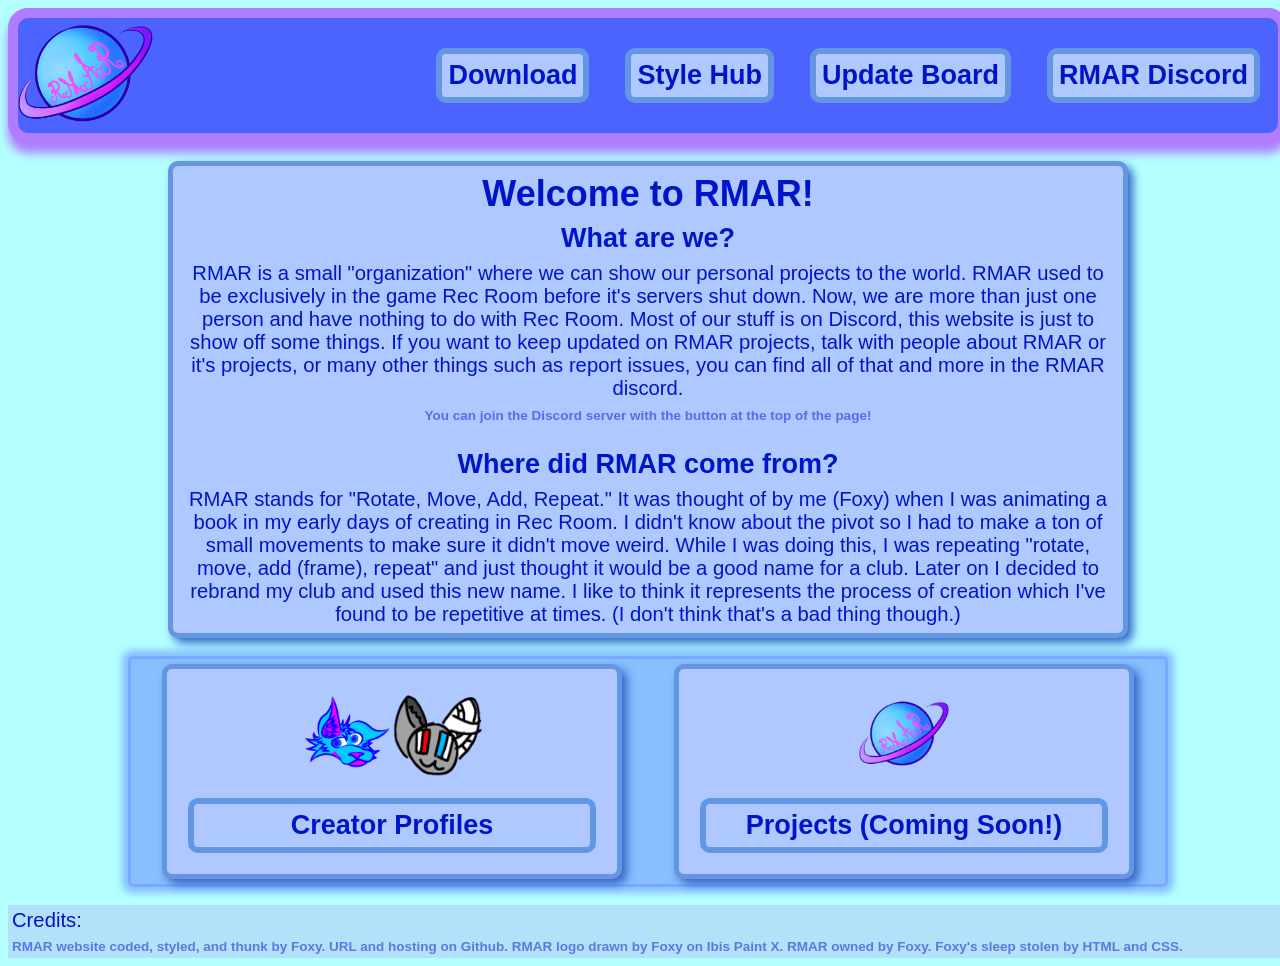
<file: index.html>
<!DOCTYPE html>
<html>
<head>
    <title>RMAR Home</title>
    <link rel="stylesheet" href="styles_main.css">
    <link rel="icon" type="image/png" href="RMAR.png">
</head>
<body>

<!-- This is the banner. It has the links and the logo. -->

    <div class="banner">
        <img src="RMAR.png" alt="A light blue planet with neon magenta rings and swirly 'RMAR' text." class="logo">

        <a href="download.html" class="button">Download</a>
        <a href="example_hub.html" class="button">Style Hub</a>
        <a href="update_board.html" class="button">Update Board</a>
        <a href="https://discord.gg/sE2EfJB3ug" class="button">RMAR Discord</a>
    </div>
    <br>

    <div class="popup" style="width: 75%;">

<!-- "What are we?" section; -->

        <p class="title">Welcome to RMAR!</p>
        <p class="sub-title">What are we?</p>
        <p>RMAR is a small "organization" where we can show our personal projects to the world. RMAR used to be exclusively in the game Rec Room before it's servers shut down. Now, we are more than just one person and have nothing to do with Rec Room. Most of our stuff is on Discord, this website is just to show off some things. If you want to keep updated on RMAR projects, talk with people about RMAR or it's projects, or many other things such as report issues, you can find all of that and more in the RMAR discord.</p>
        <p class="note">You can join the Discord server with the button at the top of the page!</p>
        <br>

<!-- "Where did RMAR come from?" section; -->

        <p class="sub-title">Where did RMAR come from?</p>
        <p>RMAR stands for "Rotate, Move, Add, Repeat." It was thought of by me (Foxy) when I was animating a book in my early days of creating in Rec Room. I didn't know about the pivot so I had to make a ton of small movements to make sure it didn't move weird. While I was doing this, I was repeating "rotate, move, add (frame), repeat" and just thought it would be a good name for a club. Later on I decided to rebrand my club and used this new name. I like to think it represents the process of creation which I've found to be repetitive at times. (I don't think that's a bad thing though.)</p> 
    </div>

<!-- These root divs are the rows of links.  -->
    <br>

    <div class="widget_row">
        <div class="widget" style="width: 45%;">
            <div style="display: flex; flex-direction: row; justify-content: center; align-items: center; margin-left: auto; margin-right: auto;">
                <img src="Cosmos.png" alt="Colorful art of Foxy's fursona. The same one used as the profile picture for the webhooks in the RMAR Discord server." class="thumbnail">
                <img src="lil_fucker.png" alt="As much as he says he isn't a furry, this doodle is of Wolfy's fursona... Wolfy." class="thumbnail">
            </div>
            <a class="button" href="profile_hub.html">Creator Profiles</a>
        </div>

        <div class="widget" style="width: 45%;">
            <img src="RMAR.png" alt="A light blue planet with neon magenta rings and swirly 'RMAR' text." class="thumbnail">
            <a class="button">Projects (Coming Soon!)</a>
        </div>
    </div>
    <br>

    <div class="footer">
        <p>Credits:</p>
        <p class="note">RMAR website coded, styled, and thunk by Foxy. URL and hosting on Github. RMAR logo drawn by Foxy on Ibis Paint X. RMAR owned by Foxy. Foxy's sleep stolen by HTML and CSS.</p>
</body>
</html>
</file>
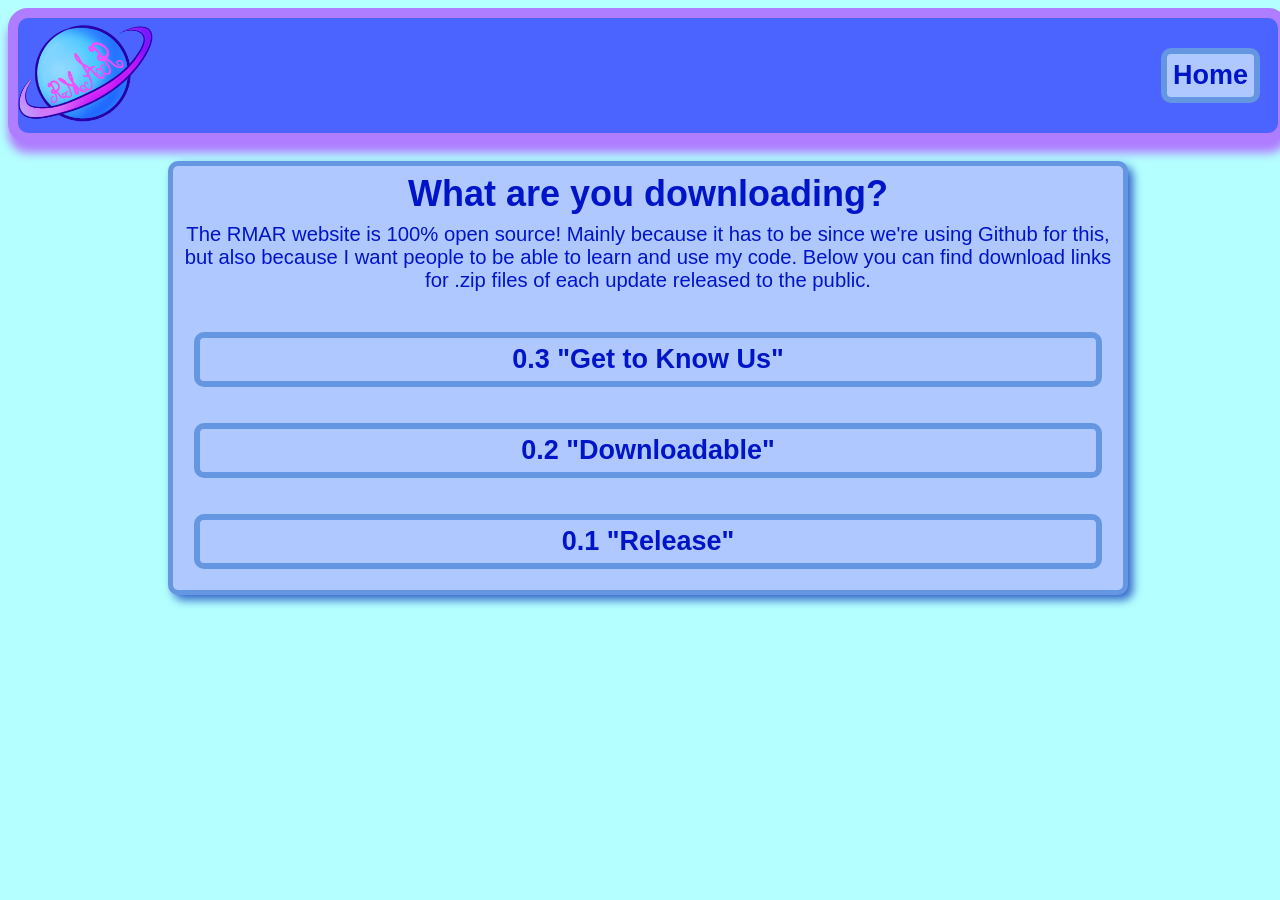
<file: download.html>
<!DOCTYPE html>
<html>
<head>
    <link rel="stylesheet" href="styles_main.css">
    <link rel="icon" type="image/png" href="RMAR.png">
    <title>Download</title>
</head>

<body>
    <div class="banner">
        <img src="RMAR.png" class="logo" alt="A light blue planet with neon magenta rings and swirly 'RMAR' text.">
        <a class="button" href="index.html">Home</a>
    </div>
    <br>

    <div class="popup" style="width: 75%;">
        <p class="title">What are you downloading?</a>
        <p>The RMAR website is 100% open source! Mainly because it has to be since we're using Github for this, but also because I want people to be able to learn and use my code. Below you can find download links for .zip files of each update released to the public.</p>
        <br>

        <a href="RMAR_0_3.zip" class="button">0.3 "Get to Know Us"</a>
        <a href="RMAR_0_2.zip" class="button">0.2 "Downloadable"</a>
        <a href="RMAR_0_1.zip" class="button">0.1 "Release"</a>
    </div>
</body>
</file>
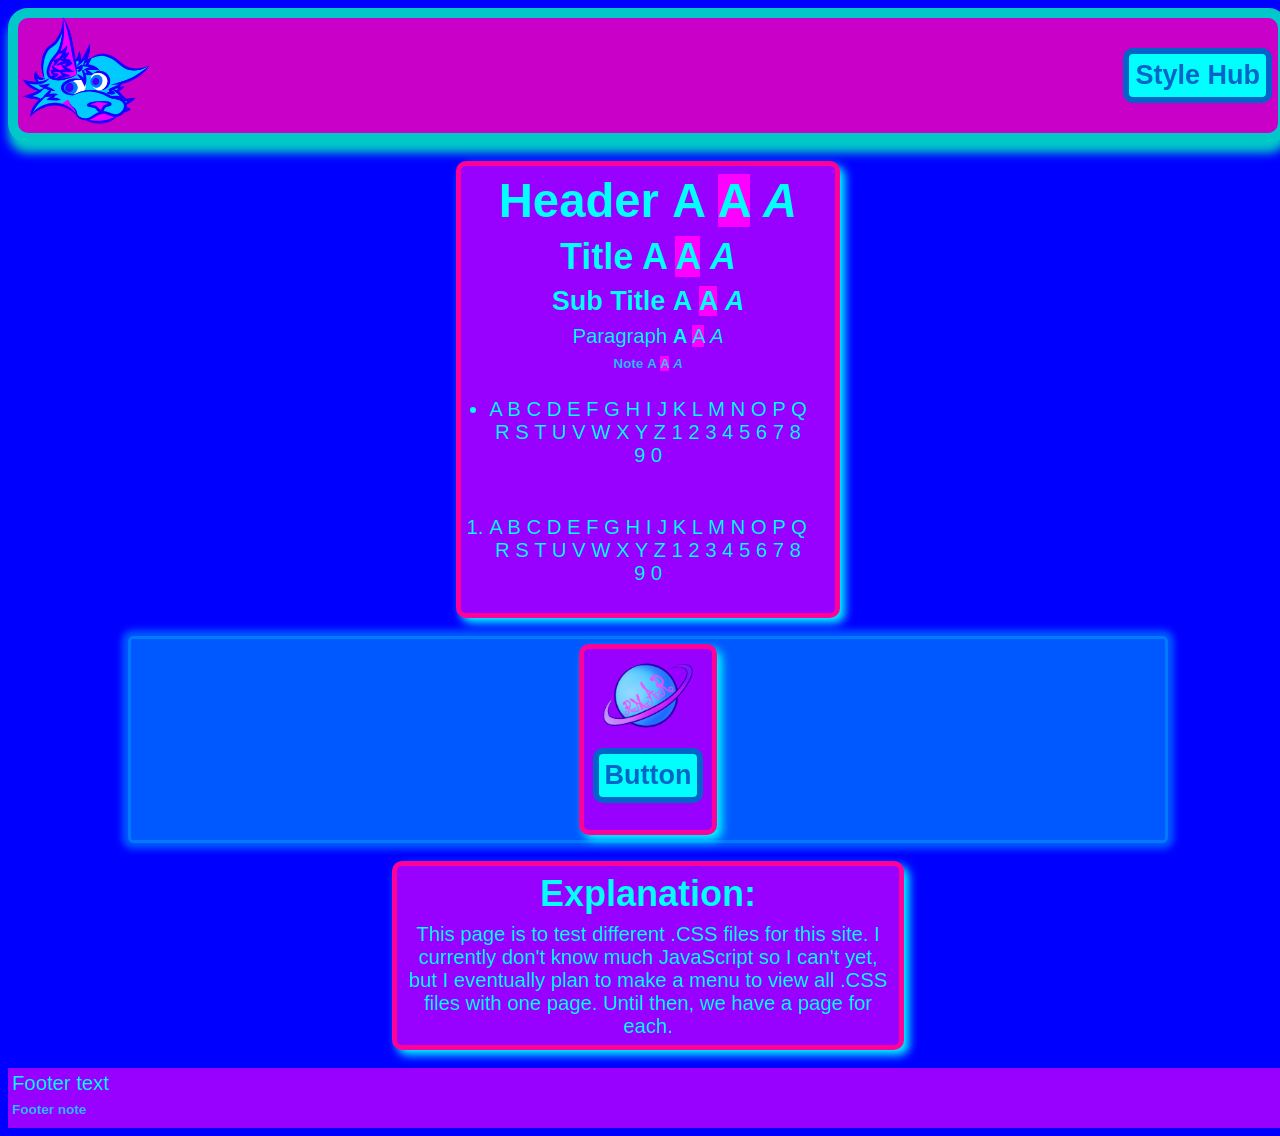
<file: example_foxy.html>
<!DOCTYPE html>
<html>
<head>
    <title>Example page</title>
    <link rel="stylesheet" href="styles_foxy.css">
    <link rel="icon" type="image/png" href="Cosmos.png">
</head>
<body>

<!-- This is the banner. It's normally used at the top of the page but that's not required. -->

    <div class="banner">
        <img src="Cosmos.png" alt="A doodle of Wolfy's character that we're using as a temporary logo for his stuff." class="logo">
        <a href="example_hub.html" class="button">Style Hub</a>
    </div>
    <br>

<!-- This showcases both the custom font sizes named after their purpose instead of just <h1> or <p>, and the different text styles changed using the <strong> tag. It is housed inside a "popup" which is used for things like articles. -->

    <div class="popup" style="width: 30%;">
        <p class="header">Header <b>A</b> <span class="highlight">A</span> <i>A</i></p>
        <p class="title">Title <b>A</b> <span class="highlight">A</span> <i>A</i></p>
        <p class="sub-title">Sub Title <b>A</b> <span class="highlight">A</span> <i>A</i></p>
        <p>Paragraph <b>A</b> <span class="highlight">A</span> <i>A</i></p>
        <p class="note">Note <b>A</b> <span class="highlight">A</span> <i>A</i></p>
        <ul>
            <li>A B C D E F G H I J K L M N O P Q R S T U V W X Y Z 1 2 3 4 5 6 7 8 9 0</li>
        </ul>
        <ol>
            <li>A B C D E F G H I J K L M N O P Q R S T U V W X Y Z 1 2 3 4 5 6 7 8 9 0</li>
        </ol>
    </div>
    <br>

    <div class="widget_row">
        <div class="widget">
            <img src="RMAR.png" alt="A light blue planet with neon magenta rings and swirly "RMAR" text." class="thumbnail">
            <a class="button">Button</a>
            <br>
        </div>
    </div>
    <br>

<!-- This is just the explanation for this page. Try to keep this at the bottom above the footer. -->

    <div class="popup" style="width: 40%;">
        <p class="title">Explanation:</p>
        <p>This page is to test different .CSS files for this site. I currently don't know much JavaScript so I can't yet, but I eventually plan to make a menu to view all .CSS files with one page. Until then, we have a page for each.</p>
    </div>

<!-- This is the footer. It shows the credits, copyright, and anything like that. -->

    <br>
    <div class="footer">
        <p>Footer text</p>
        <p class="note">Footer note<p>
    <div>
</body>
</html>
</file>
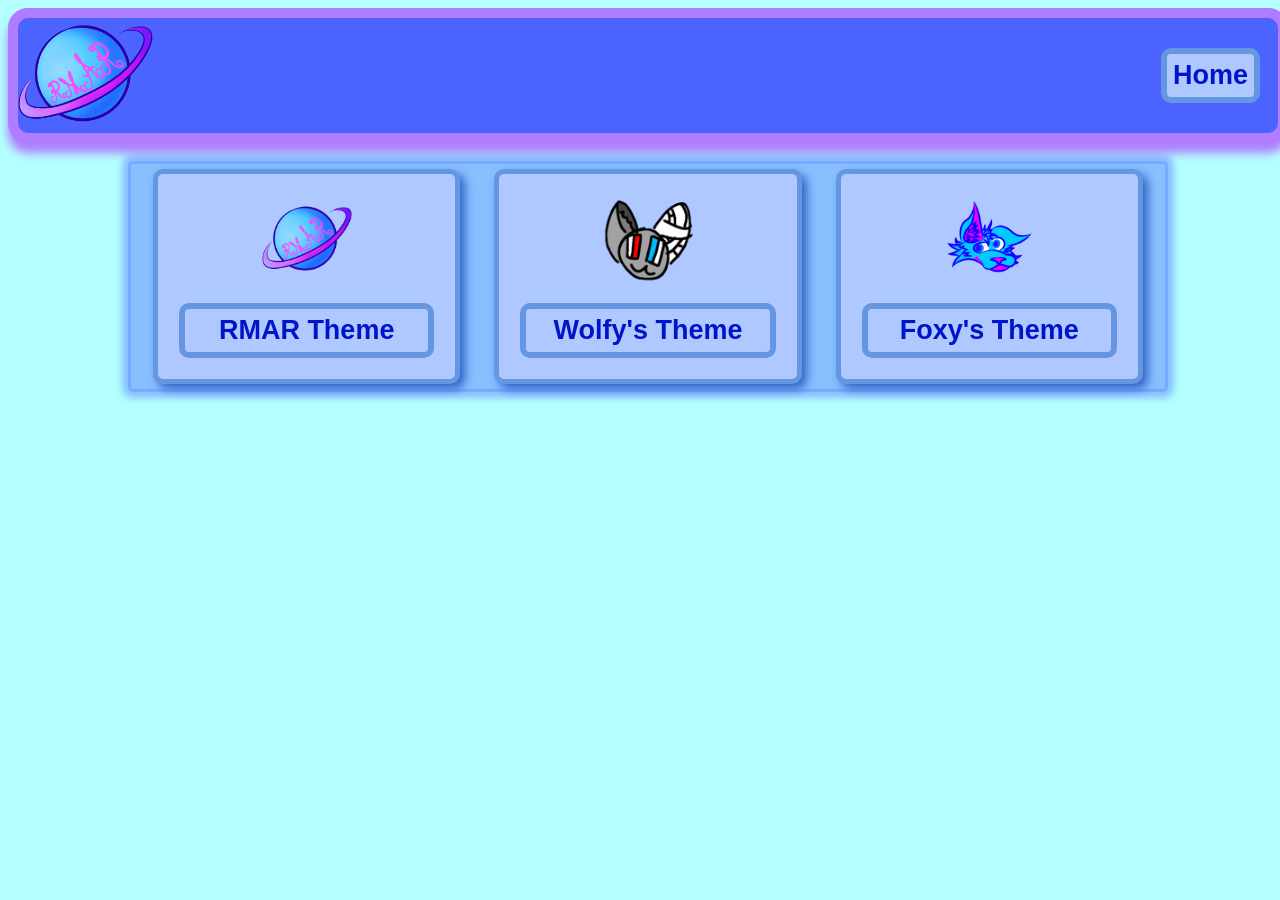
<file: example_hub.html>
<!DOCTYPE html>
<html>
<head>
    <title>Example Hub</title>
    <link rel="stylesheet" href="styles_main.css">
    <link rel="icon" type="image/png" href="RMAR.png">
</head>
<body>
    <div class="banner">
        <img src="RMAR.png" alt="A light blue planet with neon magenta rings and swirly "RMAR" text." class="logo">
        <a href="index.html" class="button">Home</a>
    </div>
    <br>

    <div class="widget_row">
        <div class="widget" style="width: 30%;">
            <img src="RMAR.png" alt="A light blue planet with neon magenta rings and swirly "RMAR" text." class="thumbnail">
            <a href="example_rmar.html" class="button">RMAR Theme</a>
        </div>

        <div class="widget" style="width: 30%;">
            <img src="lil_fucker.png" alt="As much as he says he isn't a furry, this doodle is of Wolfy's fursona... Wolfy." class="thumbnail">
            <a href="example_wolfy.html" class="button">Wolfy's Theme</a>
        </div>

        <div class="widget" style="width: 30%;">
            <img src="Cosmos.png" alt="Colorful art of Foxy's fursona. The same one used as the profile picture for the webhooks in the RMAR Discord server." class="thumbnail">
            <a href="example_foxy.html" class="button">Foxy's Theme</a>
        </div>
    </div>
</body>
</html>
</file>
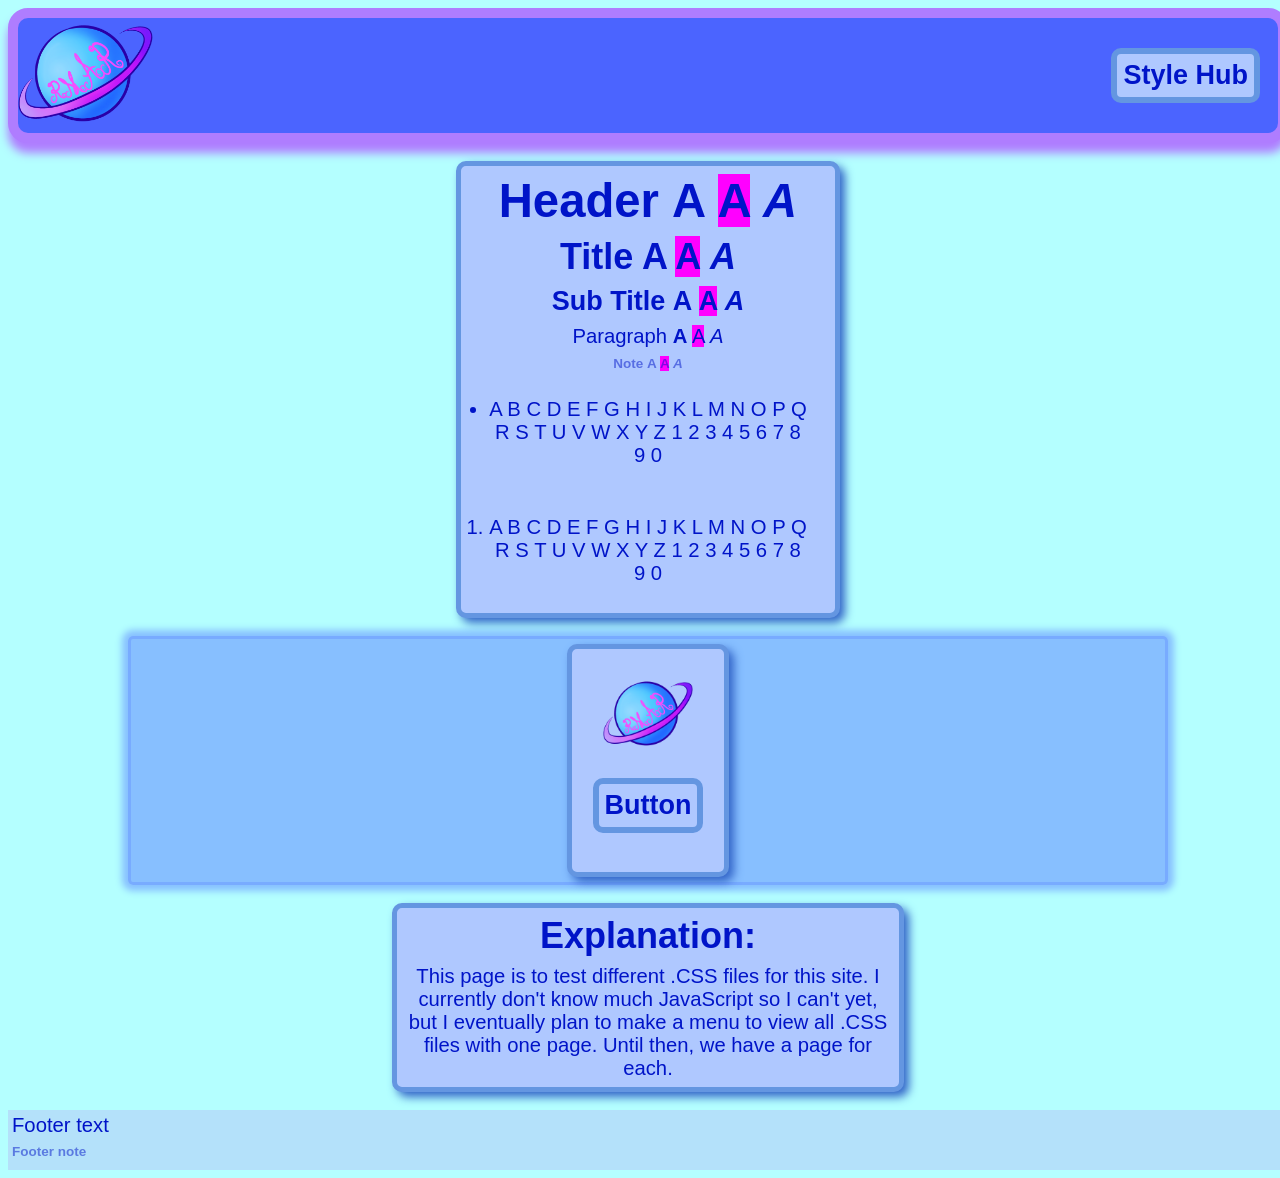
<file: example_rmar.html>
<!DOCTYPE html>
<html>
<head>
    <title>Example page</title>
    <link rel="stylesheet" href="styles_main.css">
    <link rel="icon" type="image/png" href="RMAR.png">
</head>
<body>

<!-- This is the banner. It's normally used at the top of the page but that's not required. -->

    <div class="banner">
        <img src="RMAR.png" alt="A light blue planet with neon magenta rings and swirly "RMAR" text." class="logo">
        <a href="example_hub.html" class="button">Style Hub</a>
    </div>
    <br>

<!-- This showcases both the custom font sizes named after their purpose instead of just <h1> or <p>, and the different text styles changed using the <strong> tag. It is housed inside a "popup" which is used for things like articles. -->

    <div class="popup" style="width: 30%;">
        <p class="header">Header <b>A</b> <span class="highlight">A</span> <i>A</i></p>
        <p class="title">Title <b>A</b> <span class="highlight">A</span> <i>A</i></p>
        <p class="sub-title">Sub Title <b>A</b> <span class="highlight">A</span> <i>A</i></p>
        <p>Paragraph <b>A</b> <span class="highlight">A</span> <i>A</i></p>
        <p class="note">Note <b>A</b> <span class="highlight">A</span> <i>A</i></p>
        <ul>
            <li>A B C D E F G H I J K L M N O P Q R S T U V W X Y Z 1 2 3 4 5 6 7 8 9 0</li>
        </ul>
        <ol>
            <li>A B C D E F G H I J K L M N O P Q R S T U V W X Y Z 1 2 3 4 5 6 7 8 9 0</li>
        </ol>
    </div>
    <br>

    <div class="widget_row">
        <div class="widget">
            <img src="RMAR.png" alt="A light blue planet with neon magenta rings and swirly "RMAR" text." class="thumbnail">
            <a class="button">Button</a>
            <br>
        </div>
    </div>
    <br>

<!-- This is just the explanation for this page. Try to keep this at the bottom above the footer. -->

    <div class="popup" style="width: 40%;">
        <p class="title">Explanation:</p>
        <p>This page is to test different .CSS files for this site. I currently don't know much JavaScript so I can't yet, but I eventually plan to make a menu to view all .CSS files with one page. Until then, we have a page for each.</p>
    </div>

<!-- This is the footer. It shows the credits, copyright, and anything like that. -->

    <br>
    <div class="footer">
        <p>Footer text</p>
        <p class="note">Footer note<p>
    <div>
</body>
</html>
</file>
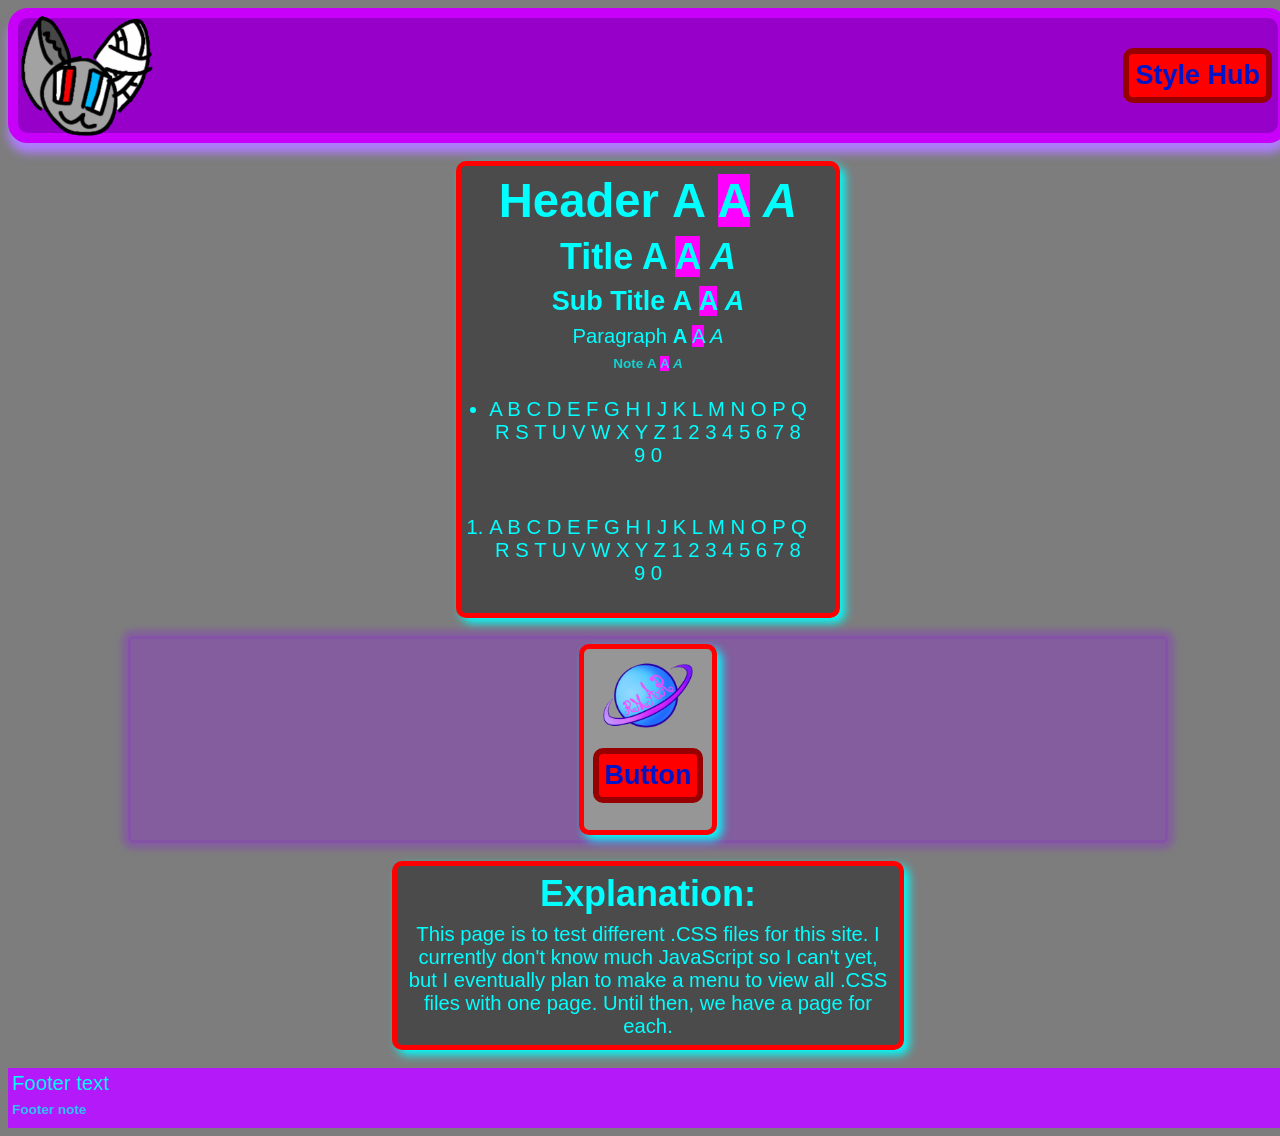
<file: example_wolfy.html>
<!DOCTYPE html>
<html>
<head>
    <title>Example page</title>
    <link rel="stylesheet" href="styles_wolfy.css">
    <link rel="icon" type="image/png" href="lil_fucker.png">
</head>
<body>

<!-- This is the banner. It's normally used at the top of the page but that's not required. -->

    <div class="banner">
        <img src="lil_fucker.png" alt="A doodle of Wolfy's character that we're using as a temporary logo for his stuff." class="logo">
        <a href="example_hub.html" class="button">Style Hub</a>
    </div>
    <br>

<!-- This showcases both the custom font sizes named after their purpose instead of just <h1> or <p>, and the different text styles changed using the <strong> tag. It is housed inside a "popup" which is used for things like articles. -->

    <div class="popup" style="width: 30%;">
        <p class="header">Header <b>A</b> <span class="highlight">A</span> <i>A</i></p>
        <p class="title">Title <b>A</b> <span class="highlight">A</span> <i>A</i></p>
        <p class="sub-title">Sub Title <b>A</b> <span class="highlight">A</span> <i>A</i></p>
        <p>Paragraph <b>A</b> <span class="highlight">A</span> <i>A</i></p>
        <p class="note">Note <b>A</b> <span class="highlight">A</span> <i>A</i></p>
        <ul>
            <li>A B C D E F G H I J K L M N O P Q R S T U V W X Y Z 1 2 3 4 5 6 7 8 9 0</li>
        </ul>
        <ol>
            <li>A B C D E F G H I J K L M N O P Q R S T U V W X Y Z 1 2 3 4 5 6 7 8 9 0</li>
        </ol>
    </div>
    <br>

    <div class="widget_row">
        <div class="widget">
            <img src="RMAR.png" alt="A light blue planet with neon magenta rings and swirly "RMAR" text." class="thumbnail">
            <a class="button">Button</a>
            <br>
        </div>
    </div>
    <br>

<!-- This is just the explanation for this page. Try to keep this at the bottom above the footer. -->

    <div class="popup" style="width: 40%;">
        <p class="title">Explanation:</p>
        <p>This page is to test different .CSS files for this site. I currently don't know much JavaScript so I can't yet, but I eventually plan to make a menu to view all .CSS files with one page. Until then, we have a page for each.</p>
    </div>

<!-- This is the footer. It shows the credits, copyright, and anything like that. -->

    <br>
    <div class="footer">
        <p>Footer text</p>
        <p class="note">Footer note<p>
    <div>
</body>
</html>
</file>
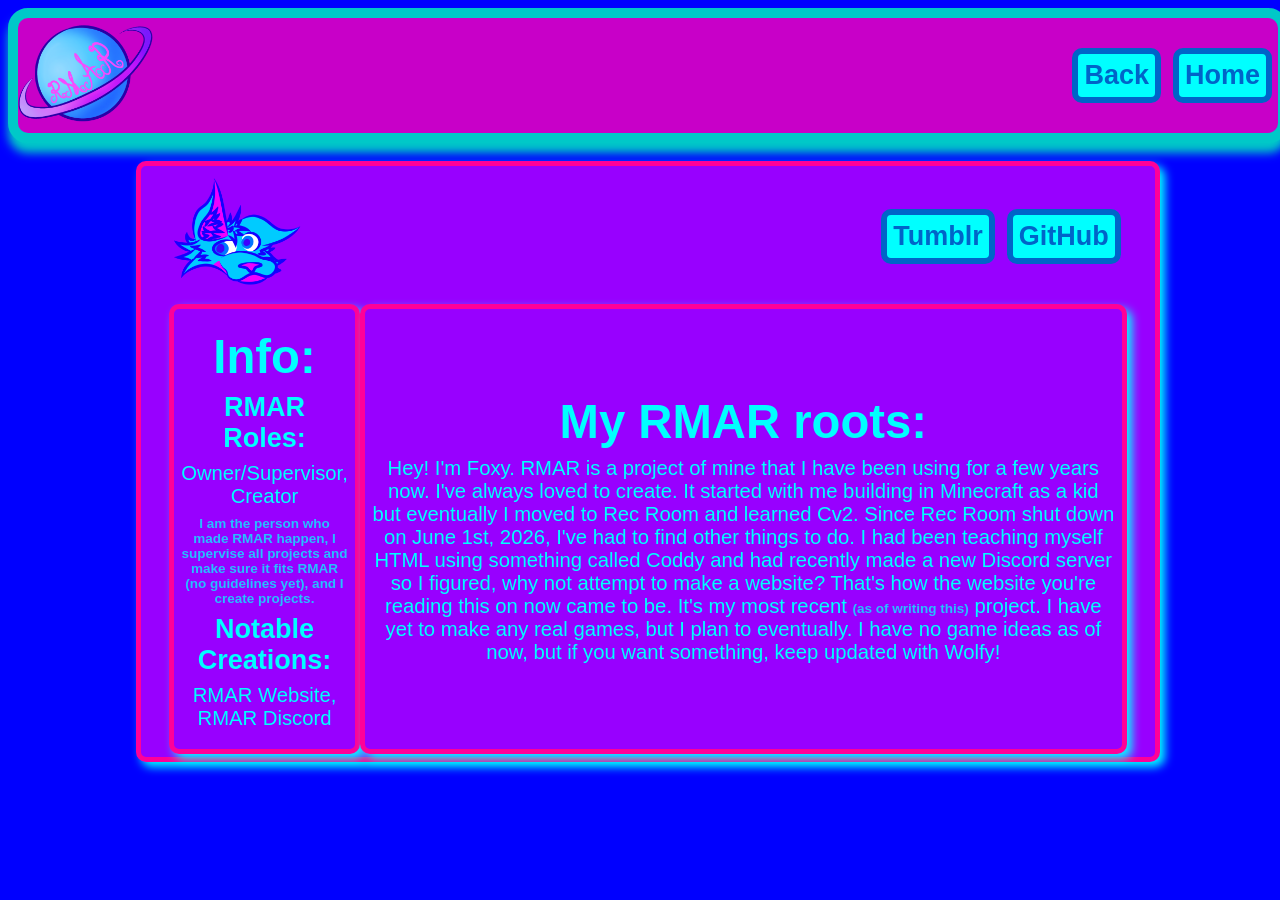
<file: profile_foxy.html>
<!DOCTYPE html>
<html>
<head>
    <title>Foxy's Profile</title>
    <link rel="stylesheet" href="styles_foxy.css">
    <link rel="icon" type="image/png" href="Cosmos.png">
</head>

<body>
    <div class="banner">
        <img src="RMAR.png" alt="A light blue planet with neon magenta rings and swirly 'RMAR' text." class="logo">
        <a href="profile_hub.html" class="button">Back</a>
        <a href="index.html" class="button">Home</a>
    </div>
    <br>

    <div class="popup" style="width: 80%;">
        <div style="display: flex; flex-direction: row; width: 95%; height: 15vh; margin-left: auto; margin-right: auto;">
            <img src="Cosmos.png" Colorful art of Foxy's fursona. The same one used as the profile picture for the webhooks in the RMAR Discord server." class="logo">
            <a href="https://www.tumblr.com/bluefox488?source=share" target="_blank" class="button" style="margin-top: auto; margin-bottom: auto;">Tumblr</a>
            <a href="https://github.com/FoxyBoi488" target="_blank" class="button" style="margin-top: auto; margin-bottom: auto;">GitHub</a>
        </div>

        <div style="display: flex; flex-direction: row; width: 95%; height: 50vh; margin-left: auto; margin-right: auto;">
            <div class="popup" style="width: 30%;">
                <p class="header">Info:</p>
                <p class="sub-title">RMAR Roles:</p>
                <p>Owner/Supervisor, Creator</p>
                <p class="note">I am the person who made RMAR happen, I supervise all projects and make sure it fits RMAR (no guidelines yet), and I create projects.</p>
                <p class="sub-title">Notable Creations:</p>
                <p>RMAR Website, RMAR Discord</p>
            </div>

            <div class="popup" style="width: auto;">
                <p class="header">My RMAR roots:</p>
                <p>Hey! I'm Foxy. RMAR is a project of mine that I have been using for a few years now. I've always loved to create. It started with me building in Minecraft as a kid but eventually I moved to Rec Room and learned Cv2. Since Rec Room shut down on June 1st, 2026, I've had to find other things to do. I had been teaching myself HTML using something called Coddy and had recently made a new Discord server so I figured, why not attempt to make a website? That's how the website you're reading this on now came to be. It's my most recent <span class="note">(as of writing this)</span> project. I have yet to make any real games, but I plan to eventually. I have no game ideas as of now, but if you want something, keep updated with Wolfy!</p>
            </div>
        </div>
    </div>
</body>
</html>
</file>
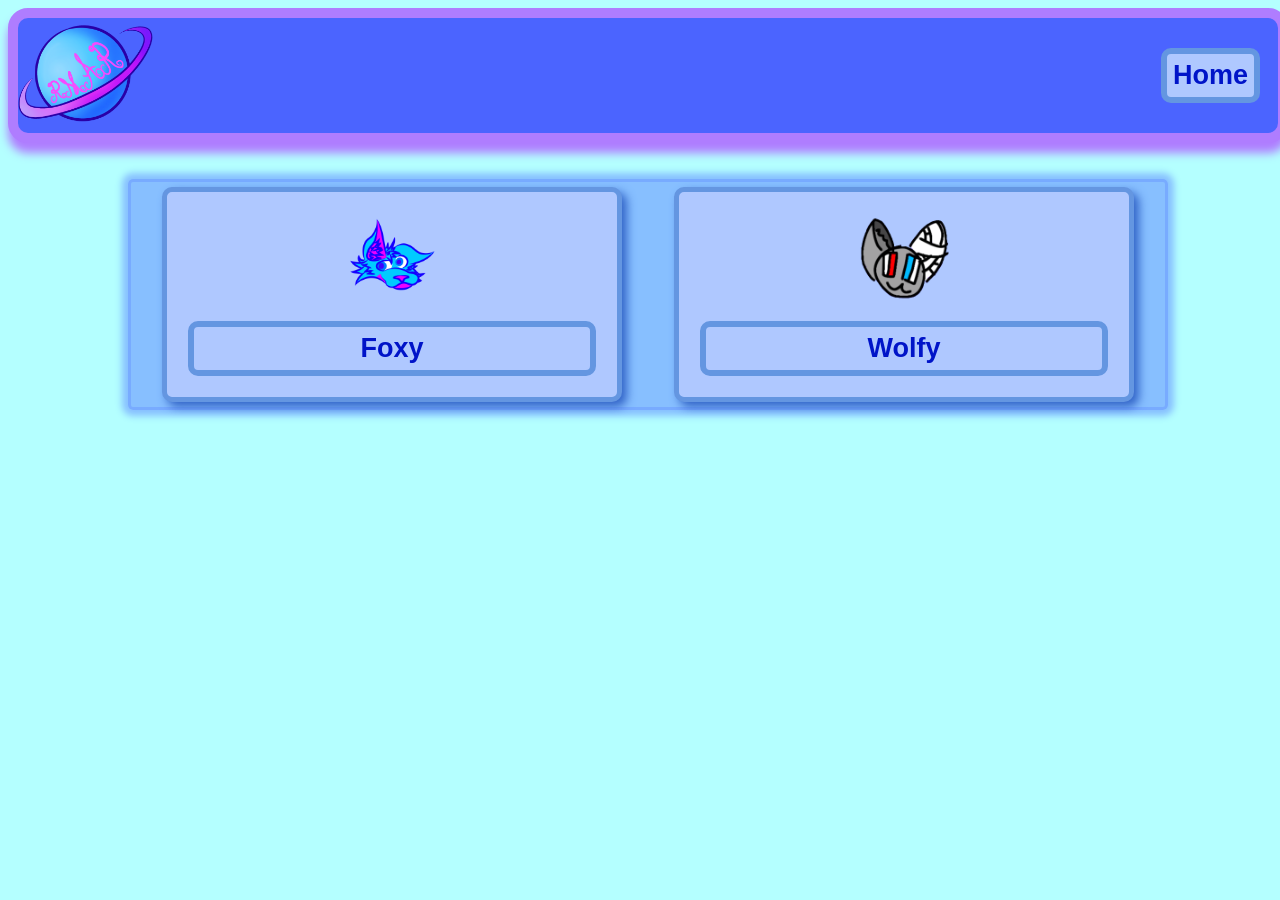
<file: profile_hub.html>
<!DOCTYPE html>
<html>
<head>
    <title>Profiles</title>
    <link rel="stylesheet" href="styles_main.css">
    <link rel="icon" type="image/png" href="RMAR.png">
</head>

<body>
    <div class="banner">
        <img src="RMAR.png" alt="A light blue planet with neon magenta rings and swirly 'RMAR' text." class="logo">
        <a href="index.html" class="button">Home</a>
    </div>
    <br>
    <br>

    <div class="widget_row">
        <div class="widget" style="width: 45%;">
            <img src="Cosmos.png" alt="Colorful art of Foxy's fursona. The same one used as the profile picture for the webhooks in the RMAR Discord server." class="thumbnail">
            <a href="profile_foxy.html" class="button">Foxy</a>
        </div>
        <br>

        <div class="widget" style="width: 45%;">
            <img src="lil_fucker.png" alt="As much as he says he isn't a furry, this doodle is of Wolfy's fursona... Wolfy." class="thumbnail">
            <a href="profile_wolfy.html" class="button">Wolfy</a>
        </div>
    </div>
</body>
</html>
</file>
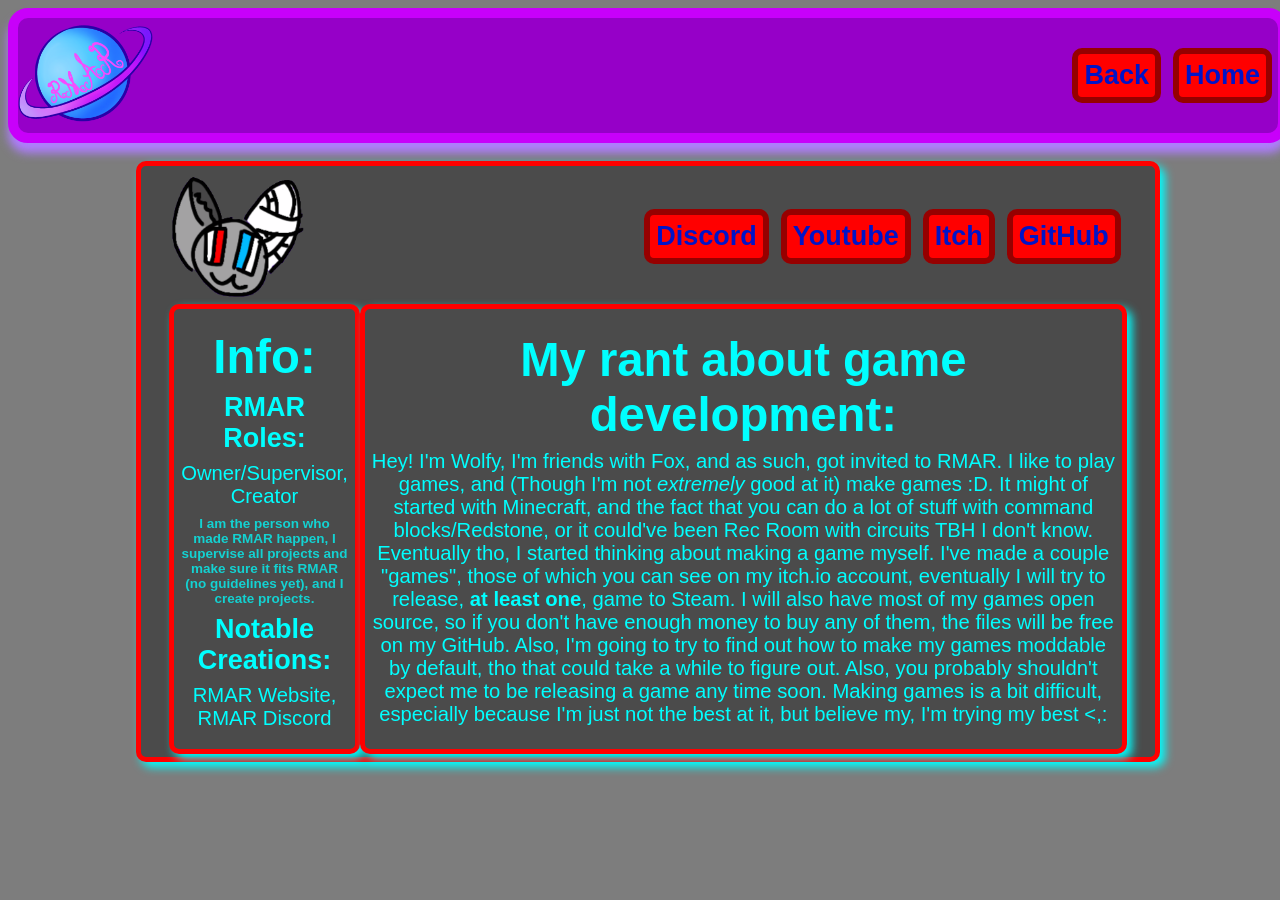
<file: profile_wolfy.html>
<!DOCTYPE html>
<html>
<head>
    <title>Wolfy's Profile</title>
    <link rel="stylesheet" href="styles_wolfy.css">
    <link rel="icon" type="image/png" href="lil_fucker.png">
</head>

<body>
    <div class="banner">
        <img src="RMAR.png" alt="A light blue planet with neon magenta rings and swirly 'RMAR' text." class="logo">
        <a href="profile_hub.html" class="button">Back</a>
        <a href="index.html" class="button">Home</a>
    </div>
    <br>

    <div class="popup" style="width: 80%;">
        <div style="display: flex; flex-direction: row; width: 95%; height: 15vh; margin-left: auto; margin-right: auto;">
            <img src="lil_fucker.png" alt="As much as he says he isn't a furry, this doodle is of Wolfy's fursona... Wolfy." class="logo">


            <a href="https://discord.com/invite/aaZ45dUu4" class="button" style="margin-top: auto; margin-bottom: auto;" target="_blank">Discord</a>

            <a href="https://www.youtube.com/@wolfymaster9898" class="button" style="margin-top: auto; margin-bottom: auto;" target="_blank">Youtube</a>

            <a href="https://wolfy231543.itch.io/" class="button" style="margin-top: auto; margin-bottom: auto;" target="_blank">Itch</a>

            <a href="https://github.com/Wolfy231543" class="button" style="margin-top: auto; margin-bottom: auto;" target="_blank">GitHub</a>
        </div>

        <div style="display: flex; flex-direction: row; width: 95%; height: 50vh; margin-left: auto; margin-right: auto;">
            <div class="popup" style="width: 30%;">
                <p class="header">Info:</p>
                <p class="sub-title">RMAR Roles:</p>
                <p>Owner/Supervisor, Creator</p>
                <p class="note">I am the person who made RMAR happen, I supervise all projects and make sure it fits RMAR (no guidelines yet), and I create projects.</p>
                <p class="sub-title">Notable Creations:</p>
                <p>RMAR Website, RMAR Discord</p>
            </div>

            <div class="popup" style="width: auto;">
                <p class="header">My rant about game development:</p>
                <p>Hey! I'm Wolfy, I'm friends with Fox, and as such, got invited to RMAR. I like to play games, and (Though I'm not <i>extremely</i> good at it) make games :D. It might of started with Minecraft, and the fact that you can do a lot of stuff with command blocks/Redstone, or it could've been Rec Room with circuits TBH I don't know. Eventually tho, I started thinking about making a game myself. I've made a couple "games", those of which you can see on my itch.io account, eventually I will try to release, <b>at least one</b>, game to Steam. I will also have most of my games open source, so if you don't have enough money to buy any of them, the files will be free on my GitHub. Also, I'm going to try to find out how to make my games moddable by default, tho that could take a while to figure out. Also, you probably shouldn't expect me to be releasing a game any time soon. Making games is a bit difficult, especially because I'm just not the best at it, but believe my, I'm trying my best <,:</p>
            </div>
        </div>
    </div>
</body>
</html>
</file>
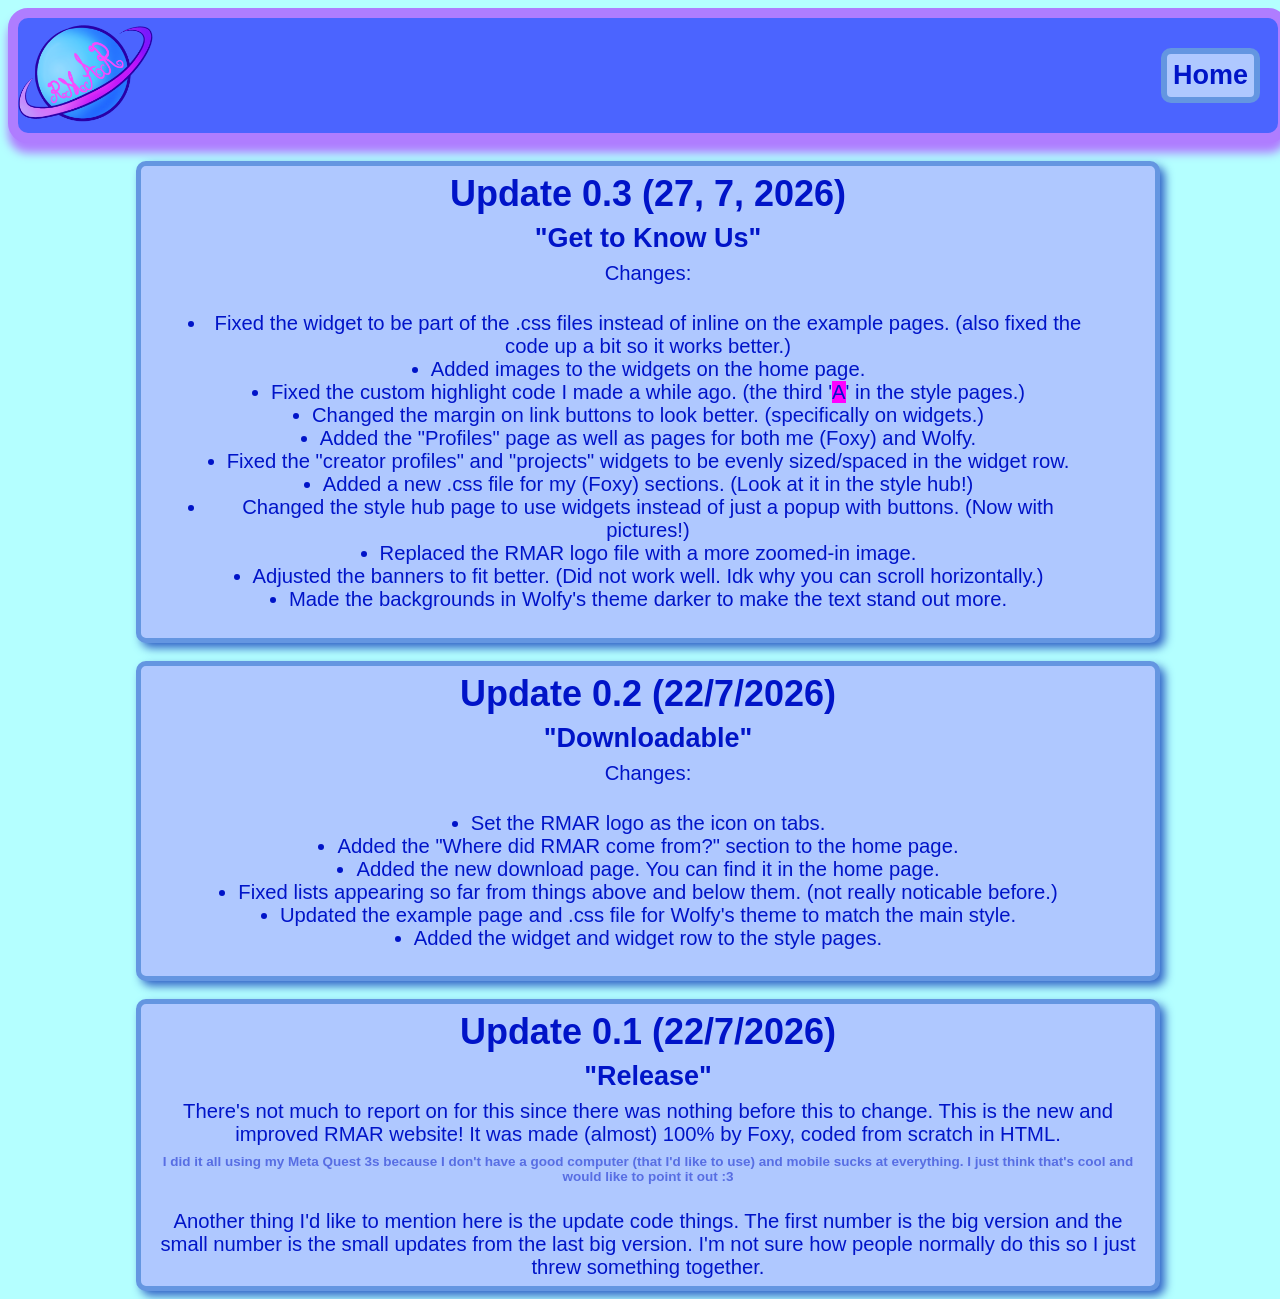
<file: update_board.html>
<!DOCTYPE html><html>
<head>
    <title>Site Updates</title>
    <link rel="stylesheet" href="styles_main.css">
    <link rel="icon" type="image/png" href="RMAR.png">
</head>

<body>
    <div class="banner">
        <img src="RMAR.png" alt="A light blue planet with neon magenta rings and swirly 'RMAR' text." class="logo">
        <a href="index.html" class="button">Home</a>
    </div>
    <br>

    <div class="popup" style="width: 80%;">
        <p class="title">Update 0.3 (27, 7, 2026)</p>
        <p class="sub-title">"Get to Know Us"</p>
        <p>Changes:</p>
        <ul>
            <li>Fixed the widget to be part of the .css files instead of inline on the example pages. (also fixed the code up a bit so it works better.)</li>
            <li>Added images to the widgets on the home page.</li>
            <li>Fixed the custom highlight code I made a while ago. (the third '<span class="highlight">A</span>' in the style pages.)</li>
            <li>Changed the margin on link buttons to look better. (specifically on widgets.)</li>
            <li>Added the "Profiles" page as well as pages for both me (Foxy) and Wolfy.</li>
            <li>Fixed the "creator profiles" and "projects" widgets to be evenly sized/spaced in the widget row.</li>
            <li>Added a new .css file for my (Foxy) sections. (Look at it in the style hub!)</li>
            <li>Changed the style hub page to use widgets instead of just a popup with buttons. (Now with pictures!)</li>
            <li>Replaced the RMAR logo file with a more zoomed-in image.</li>
            <li>Adjusted the banners to fit better. (Did not work well. Idk why you can scroll horizontally.)</li>
            <li>Made the backgrounds in Wolfy's theme darker to make the text stand out more.</li>
        </ul>
    </div>

    <br>

    <div class="popup" style="width: 80%;">
        <p class="title">Update 0.2 (22/7/2026)</p>
        <p class="sub-title">"Downloadable"</p>
        <p>Changes:</p>
        <ul>
            <li>Set the RMAR logo as the icon on tabs.</li>
            <li>Added the "Where did RMAR come from?" section to the home page.</li>
            <li>Added the new download page. You can find it in the home page.</li>
            <li>Fixed lists appearing so far from things above and below them. (not really noticable before.)</li>
            <li>Updated the example page and .css file for Wolfy's theme to match the main style.</li>
            <li>Added the widget and widget row to the style pages.</li>
        </ul>
    </div>

    <br>

    <div class="popup" style="width: 80%;">
        <p class="title">Update 0.1 (22/7/2026)</p>
        <p class="sub-title">"Release"</p>
        <p>There's not much to report on for this since there was nothing before this to change. This is the new and improved RMAR website! It was made (almost) 100% by Foxy, coded from scratch in HTML.</p>
        <p class="note">I did it all using my Meta Quest 3s because I don't have a good computer (that I'd like to use) and mobile sucks at everything. I just think that's cool and would like to point it out :3</p>
        <br>
        <p>Another thing I'd like to mention here is the update code things. The first number is the big version and the small number is the small updates from the last big version. I'm not sure how people normally do this so I just threw something together.</p>
    </div>
</body>
</html>
</file>
<file: styles_main.css>
body {
    background-color: rgb(180, 255, 255);
    text-align: center;
    display: flex;
    flex-direction: column;
    justify-content: flex-start;
    align-items: center;
    height: auto;
    width: 100vw;
}
.popup {
    background-color: rgb(175, 200, 255);
    border-color: rgb(100, 150, 225);
    border-width: 5px;
    border-style: solid;
    border-radius: 10px;
    padding: 3px;
    box-sizing: border-box;
    box-shadow: 5px 5px 10px rgb(50, 100, 200);
    display: flex;
    flex-direction: column;
    justify-content: center;
    text-align: center;
    margin-left: auto;
    margin-right: auto;
}
.banner {
    display: flex;
    justify-content: center;
    align-items: center;
    flex-direction: row;
    background-color: rgb(75, 100, 255);
    width: 100%;
    height: 15vh;
    border-color: rgb(175, 125, 255);
    border-width: 10px;
    border-style: solid;
    box-sizing: border-box;
    border-radius: 20px;
    box-shadow: 0px 10px 10px rgb(175, 125, 255);
}
.header {
    font-size: 5.25vmin;
    font-weight: 800;
}
.title {
    font-size: 4vmin;
    font-weight: 700;
}
.sub-title {
    font-size: 3vmin;
    font-weight: 600;
}
.note {
    font-size: 1.5vmin;
    font-weight: 900;
    color: rgba(0, 20, 200, 0.5)
}
p {
    font-size: 2.25vmin;
    font-weight:500;
    padding: 3px;
    margin: 1px;
    font-family: Arial, Georgia, sans-serif;
    color: rgb(0, 20, 200)
}
.footer {
    background-color: rgb(180, 225, 250);
    width: 100%;
    margin-top: auto;
    text-align: left;
}
.logo {
    width: 15vmin;
    height: 15vmin;
    margin-left: 0px;
    margin-right: auto;
}
.button {
    background-color: rgb(175, 200, 255);
    border-color: rgb(100, 150, 225);
    border-style: solid;
    border-width: 6px;
    border-radius: 10px;
    padding: 6px;
    font-size: 3vmin;
    font-weight: 700;
    font-family: Arial, Georgia, sans-serif;
    color: rgb(0, 20, 200);
    text-decoration: none;
    margin: 2vmin;
}
.button:hover {
    background-color: rgb(255, 175, 255);
    border-color: rgb(255, 100, 200);
    border-style: solid;
    border-width: 6px;
    border-radius: 10px;
    padding: 10px;
    font-size: 3.1vmin;
    font-weight: 700;
    font-family: Arial, Georgia, sans-serif;
    color: rgb(120, 20, 200);
    text-decoration: none;
    margin: 2vmin;
    box-shadow: 0px 0px 7px 5px rgb(75, 175, 255);
}
.widget_row {
    width: 80%;
    height: 30%;
    display: flex;
    flex-direction: row;
    jusify-content: center;
    align-items: center;
    padding: 5px;
    box-shadow: 0px 0px 7px 6px rgba(0, 0, 255, 0.25);
    background-color: rgba(0, 0, 255, 0.25);
    border-color: rgba(0, 0, 255, 0.1);
    border-width: 3px;
    border-radius: 5px;
    border-style: solid;
}
.widget {
    background-color: rgb(175, 200, 255);
    border-color: rgb(100, 150, 225);
    border-width: 5px;
    border-style: solid;
    border-radius: 10px;
    padding: 3px;
    box-sizing: border-box;
    box-shadow: 5px 5px 10px rgb(50, 100, 200);
    display: flex;
    flex-direction: column;
    justify-content: center;
    text-align: center;
    margin: auto;
    height: 90%;
    width: auto;
}
.thumbnail {
    width: 10vmin;
    height: auto;
    margin-left: auto;
    margin-right: auto;
    margin-top: 2vh;
    margin-bottom: 0px;
}
ol {
    font-size: 2.25vmin;
    font-weight: 500;
    padding: 3px;
    margin: 6%;
    font-family: Arial, Georgia, sans-serif;
    color: rgb(0, 20, 200);
    display: flex;
    flex-direction: column;
    align-items: center;
}
ul {
    font-size: 2.25vmin;
    font-weight:500;
    padding: 3px;
    margin-left: 6%;
    margin-right: 6%;
    font-family: Arial, Georgia, sans-serif;
    color: rgb(0, 20, 200);
    display: flex;
    flex-direction: column;
    align-items: center;
}
li {
    max-width: auto;
    overflow-wrap: normal;
}
.highlight {
    background-color: rgb(255, 0, 255);
}
</file>
<file: styles_foxy.css>
body {
    background-color: rgb(0, 0, 255);
    text-align: center;
    display: flex;
    flex-direction: column;
    justify-content: flex-start;
    align-items: center;
    height: auto;
    width: 100vw;
}
.popup {
    background-color: rgb(152, 0, 255);
    border-color: rgb(255, 0, 152);
    border-width: 5px;
    border-style: solid;
    border-radius: 10px;
    padding: 3px;
    box-sizing: border-box;
    box-shadow: 5px 5px 10px rgb(0, 255, 255);
    display: flex;
    flex-direction: column;
    justify-content: center;
    text-align: center;
    margin-left: auto;
    margin-right: auto;
}
.banner {
    display: flex;
    justify-content: center;
    align-items: center;
    flex-direction: row;
    background-color: rgb(200, 0, 200);
    width: 100%;
    height: 15vh;
    border-color: rgb(0, 200, 200);
    border-width: 10px;
    border-style: solid;
    box-sizing: border-box;
    border-radius: 20px;
    box-shadow: 0px 10px 10px rgb(0, 200, 200);
}
.header {
    font-size: 5.25vmin;
    font-weight: 800;
}
.title {
    font-size: 4vmin;
    font-weight: 700;
}
.sub-title {
    font-size: 3vmin;
    font-weight: 600;
}
.note {
    font-size: 1.5vmin;
    font-weight: 900;
    color: rgba(0, 255, 255, 0.75)
}
p {
    font-size: 2.25vmin;
    font-weight:500;
    padding: 3px;
    margin: 1px;
    font-family: Arial, Georgia, sans-serif;
    color: rgb(0, 255, 255)
}
.footer {
    background-color: rgb(152, 0, 255);
    width: 100%;
    margin-top: auto;
    text-align: left;
}
.logo {
    width: 15vmin;
    height: 15vmin;
    margin-left: 0px;
    margin-right: auto;
}
.button {
    background-color: rgb(0, 255, 255);
    border-color: rgb(0, 100, 200);
    border-style: solid;
    border-width: 6px;
    border-radius: 10px;
    padding: 6px;
    font-size: 3vmin;
    font-weight: 700;
    font-family: Arial, Georgia, sans-serif;
    color: rgb(0, 100, 200);
    text-decoration: none;
    margin: 6px
}
.button:hover {
    background-color: rgb(255, 0, 255);
    border-color: rgb(100, 0, 200);
    border-style: solid;
    border-width: 6px;
    border-radius: 10px;
    padding: 10px;
    font-size: 3.1vmin;
    font-weight: 700;
    font-family: Arial, Georgia, sans-serif;
    color: rgb(100, 0, 200);
    text-decoration: none;
    margin: 6px;
    box-shadow: 0px 0px 7px 5px rgb(0, 255, 255);
}
.widget_row {
    width: 80%;
    height: 30%;
    display: flex;
    flex-direction: row;
    jusify-content: center;
    align-items: center;
    padding: 5px;
    box-shadow: 0px 0px 7px 6px rgba(0, 255, 255, 0.35);
    background-color: rgba(0, 255, 255, 0.35);
    border-color: rgba(0, 255, 255, 0.2);
    border-width: 3px;
    border-radius: 5px;
    border-style: solid;
}
.widget {
    background-color: rgb(152, 0, 255);
    border-color: rgb(255, 0, 152);
    border-width: 5px;
    border-style: solid;
    border-radius: 10px;
    padding: 3px;
    box-sizing: border-box;
    box-shadow: 5px 5px 10px rgb(0, 255, 255);
    display: flex;
    flex-direction: column;
    justify-content: center;
    text-align: center;
    margin: auto;
    height: 90%;
    width: auto;
}
.thumbnail {
    height: auto;
    width: 10vmin;
    margin-left: auto;
    margin-right: auto;
    margin-top: 0px;
    margin-bottom: 0px;
}
ol {
    font-size: 2.25vmin;
    font-weight:500;
    padding: 3px;
    margin: 6%;
    font-family: Arial, Georgia, sans-serif;
    color: rgb(0, 255, 255);
    display: flex;
    flex-direction: column;
    align-items: center;
}
ul {
    font-size: 2.25vmin;
    font-weight:500;
    padding: 3px;
    margin-left: 6%;
    margin-right: 6%;
    font-family: Arial, Georgia, sans-serif;
    color: rgb(0, 255, 255);
    display: flex;
    flex-direction: column;
    align-items: center;
}
li {
    max-width: auto;
    overflow-wrap: normal;
}
.highlight {
    background-color: rgb(255, 0, 255);
}
</file>
<file: styles_wolfy.css>
body {
    background-color: rgb(125, 125, 125);
    text-align: center;
    display: flex;
    flex-direction: column;
    justify-content: flex-start;
    align-items: center;
    height: auto;
    width: 100vw;
}
.popup {
    background-color: rgb(75, 75, 75);
    border-color: rgb(255, 0, 0);
    border-width: 5px;
    border-style: solid;
    border-radius: 10px;
    padding: 3px;
    box-sizing: border-box;
    box-shadow: 5px 5px 10px rgb(0, 255, 255);
    display: flex;
    flex-direction: column;
    justify-content: center;
    text-align: center;
    margin-left: auto;
    margin-right: auto;
}
.banner {
    display: flex;
    justify-content: center;
    align-items: center;
    flex-direction: row;
    background-color: rgb(150, 0, 200);
    width: 100%;
    height: 15vh;
    border-color: rgb(200, 0, 250);
    border-width: 10px;
    border-style: solid;
    box-sizing: border-box;
    border-radius: 20px;
    box-shadow: 0px 10px 10px rgb(175, 125, 255);
}
.header {
    font-size: 5.25vmin;
    font-weight: 800;
}
.title {
    font-size: 4vmin;
    font-weight: 700;
}
.sub-title {
    font-size: 3vmin;
    font-weight: 600;
}
.note {
    font-size: 1.5vmin;
    font-weight: 900;
    color: rgba(0, 255, 255, 0.75)
}
p {
    font-size: 2.25vmin;
    font-weight:500;
    padding: 3px;
    margin: 1px;
    font-family: Arial, Georgia, sans-serif;
    color: rgb(0, 255, 255)
}
.footer {
    background-color: rgb(180, 25, 250);
    width: 100%;
    margin-top: auto;
    text-align: left;
}
.logo {
    width: 15vmin;
    height: 15vmin;
    margin-left: 0px;
    margin-right: auto;
}
.button {
    background-color: rgb(255, 0, 0);
    border-color: rgb(150, 0, 0);
    border-style: solid;
    border-width: 6px;
    border-radius: 10px;
    padding: 6px;
    font-size: 3vmin;
    font-weight: 700;
    font-family: Arial, Georgia, sans-serif;
    color: rgb(0, 20, 200);
    text-decoration: none;
    margin: 6px
}
.button:hover {
    background-color: rgb(0, 255, 255);
    border-color: rgb(0, 50, 255);
    border-style: solid;
    border-width: 6px;
    border-radius: 10px;
    padding: 10px;
    font-size: 3.1vmin;
    font-weight: 700;
    font-family: Arial, Georgia, sans-serif;
    color: rgb(120, 20, 200);
    text-decoration: none;
    margin: 6px;
    box-shadow: 0px 0px 7px 5px rgb(255, 0, 0);
}
.widget_row {
    width: 80%;
    height: 30%;
    display: flex;
    flex-direction: row;
    jusify-content: center;
    align-items: center;
    padding: 5px;
    box-shadow: 0px 0px 7px 6px rgba(150, 0, 255, 0.25);
    background-color: rgba(150, 0, 255, 0.25);
    border-color: rgba(150, 0, 255, 0.1);
    border-width: 3px;
    border-radius: 5px;
    border-style: solid;
}
.widget {
    background-color: rgb(150, 150, 150);
    border-color: rgb(255, 0, 0);
    border-width: 5px;
    border-style: solid;
    border-radius: 10px;
    padding: 3px;
    box-sizing: border-box;
    box-shadow: 5px 5px 10px rgb(0, 255, 255);
    display: flex;
    flex-direction: column;
    justify-content: center;
    text-align: center;
    margin: auto;
    height: 90%;
    width: auto;
}
.thumbnail {
    height: auto;
    width: 10vmin;
    margin-left: auto;
    margin-right: auto;
    margin-top: 0px;
    margin-bottom: 0px;
}
ol {
    font-size: 2.25vmin;
    font-weight:500;
    padding: 3px;
    margin: 6%;
    font-family: Arial, Georgia, sans-serif;
    color: rgb(0, 255, 255);
    display: flex;
    flex-direction: column;
    align-items: center;
}
ul {
    font-size: 2.25vmin;
    font-weight:500;
    padding: 3px;
    margin-left: 6%;
    margin-right: 6%;
    font-family: Arial, Georgia, sans-serif;
    color: rgb(0, 255, 255);
    display: flex;
    flex-direction: column;
    align-items: center;
}
li {
    max-width: auto;
    overflow-wrap: normal;
}
.highlight {
    background-color: rgb(255, 0, 255);
}
</file>
